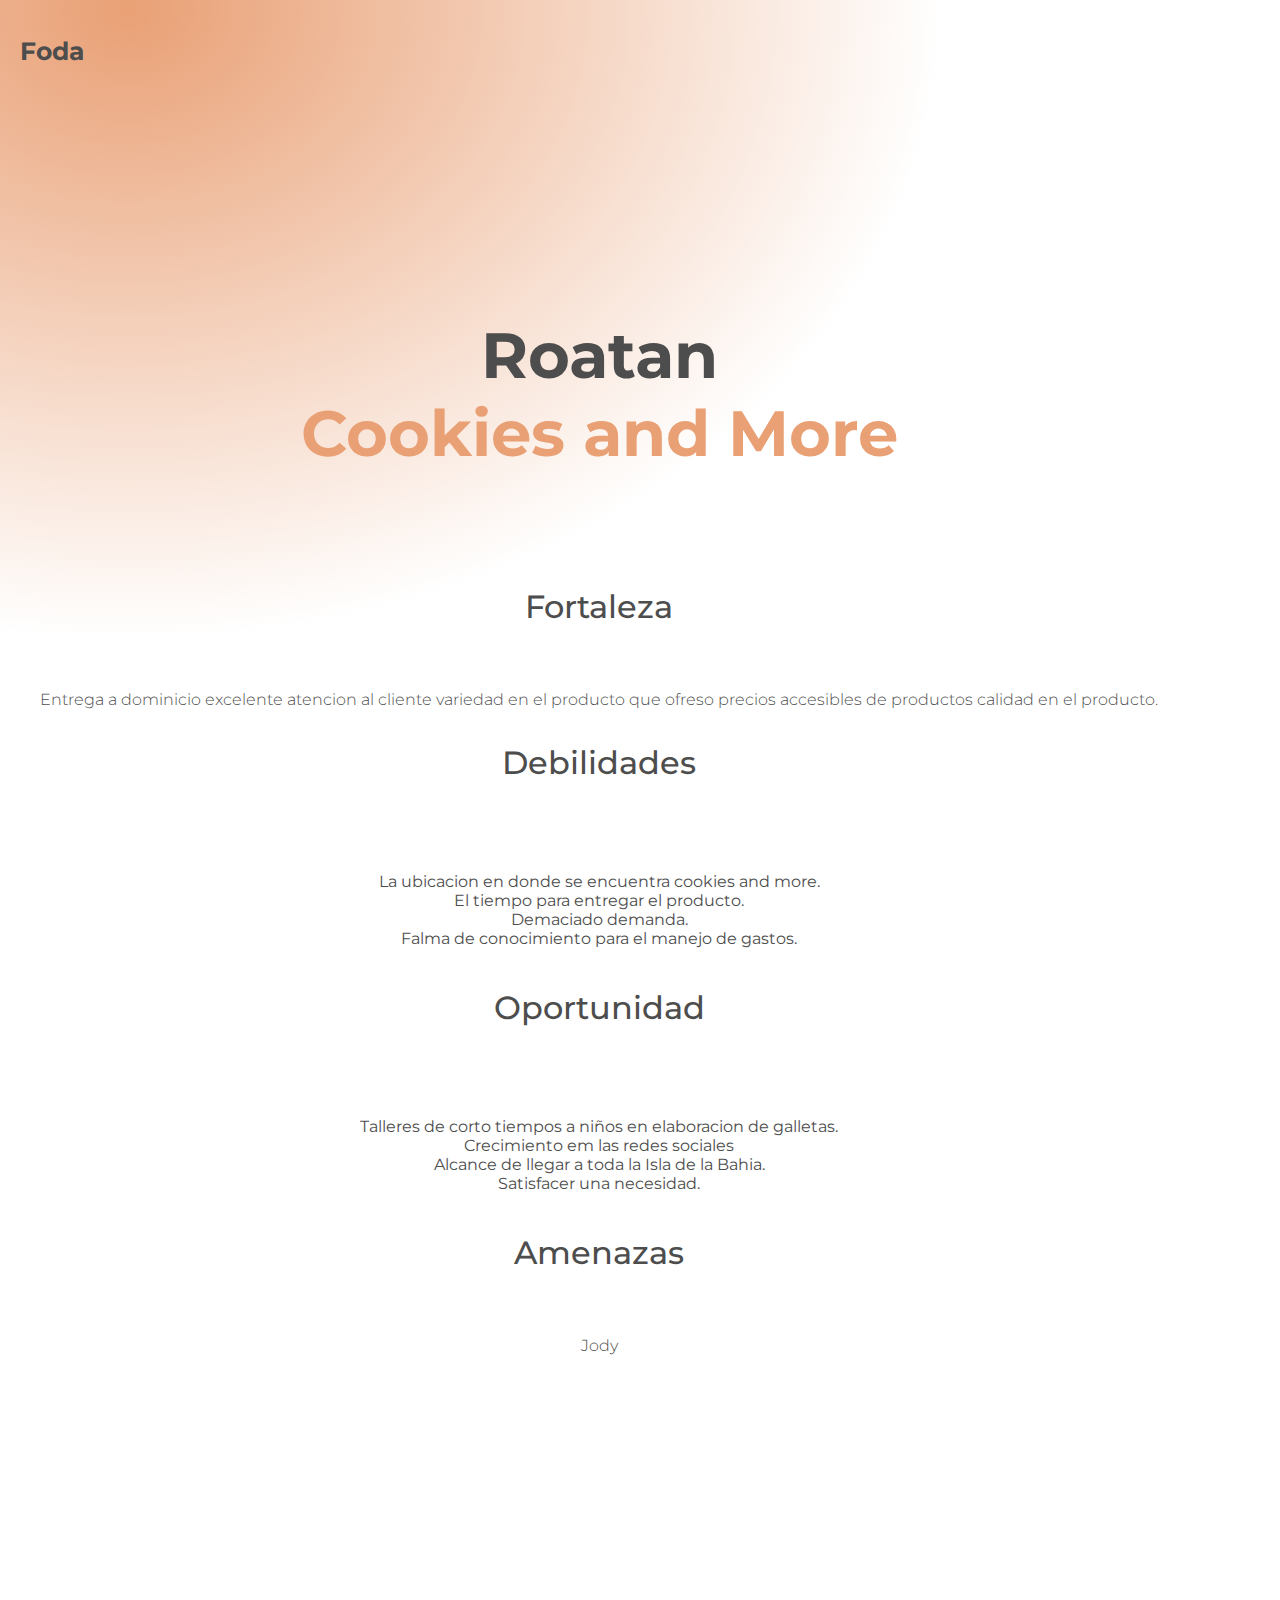
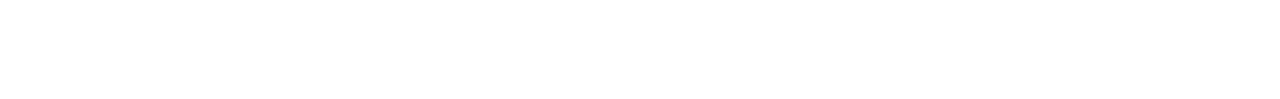
<file: index.html>
<!DOCTYPE html>
<html lang="en">
	<head>
		<meta charset="UTF-8" />
		<meta http-equiv="X-UA-Compatible" content="IE=edge" />
		<meta name="viewport" content="width=device-width, initial-scale=1.0" />
		<link rel="stylesheet" href="styles.css" />
        <link
			rel="stylesheet"
			media="screen and (max-width:768px)"
		/>
        <link rel="stylesheet" href="mobilida.css">
		<title>Foda | Welcome</title>
	</head>
	<body>
		<header id="mainheader">
			<nav id="navbar">
				<div class="container">
					<h1 class="logo"><a href="#mainheader">Foda</a></h1>
				</div>
			</nav>
			<div id="showcase">
				<div class="container">
					<div class="showcase-row">
						<div class="showcase-row-title">
							
							<h1 class="display-1">
								Roatan<br /><span class="txt-orange">Cookies and More</span>
							</h1>
							<p class="large">
								
                            
							</p>
                            <section id="about">
                                <div class="container">
                                    <h2>Fortaleza</h2>
                                    <p>
                                    Entrega a dominicio excelente atencion al cliente variedad en el producto
                                    que ofreso precios accesibles de productos calidad en el producto.
                                    </p>
                                    <h2>Debilidades</h2>
                                    <p>
                                    <ul>
                                        La ubicacion en donde se encuentra cookies and more.
                                    </ul>
                                    <ul>
                                        El tiempo para entregar el producto.
                                    </ul>
                                    <ul>
                                        Demaciado demanda.
                                    
                                    </ul>
                                    <ul>
                                        Falma de conocimiento para el manejo de gastos.
                                    </ul>
                                    </p>

                                    <h2>Oportunidad</h2>
                                    <p>
                                    <ul>
                                        Talleres de corto tiempos a niños en elaboracion de galletas.
                                    </ul>
                                    <ul>
                                        Crecimiento em las redes sociales
                                    </ul>
                                    <ul>
                                        Alcance de llegar a toda la Isla de la Bahia.
                                    </ul>
                                    <ul>
                                        Satisfacer una necesidad.
                                    </ul>
                                    </p>

                                    <h2>Amenazas</h2>
                                    <p>
                                    Jody
                                    </p>
                                </div>
                            </section>
						</div>
					</div>
				</div>
			</div>
		</header>
	</body>
</html>
</file>
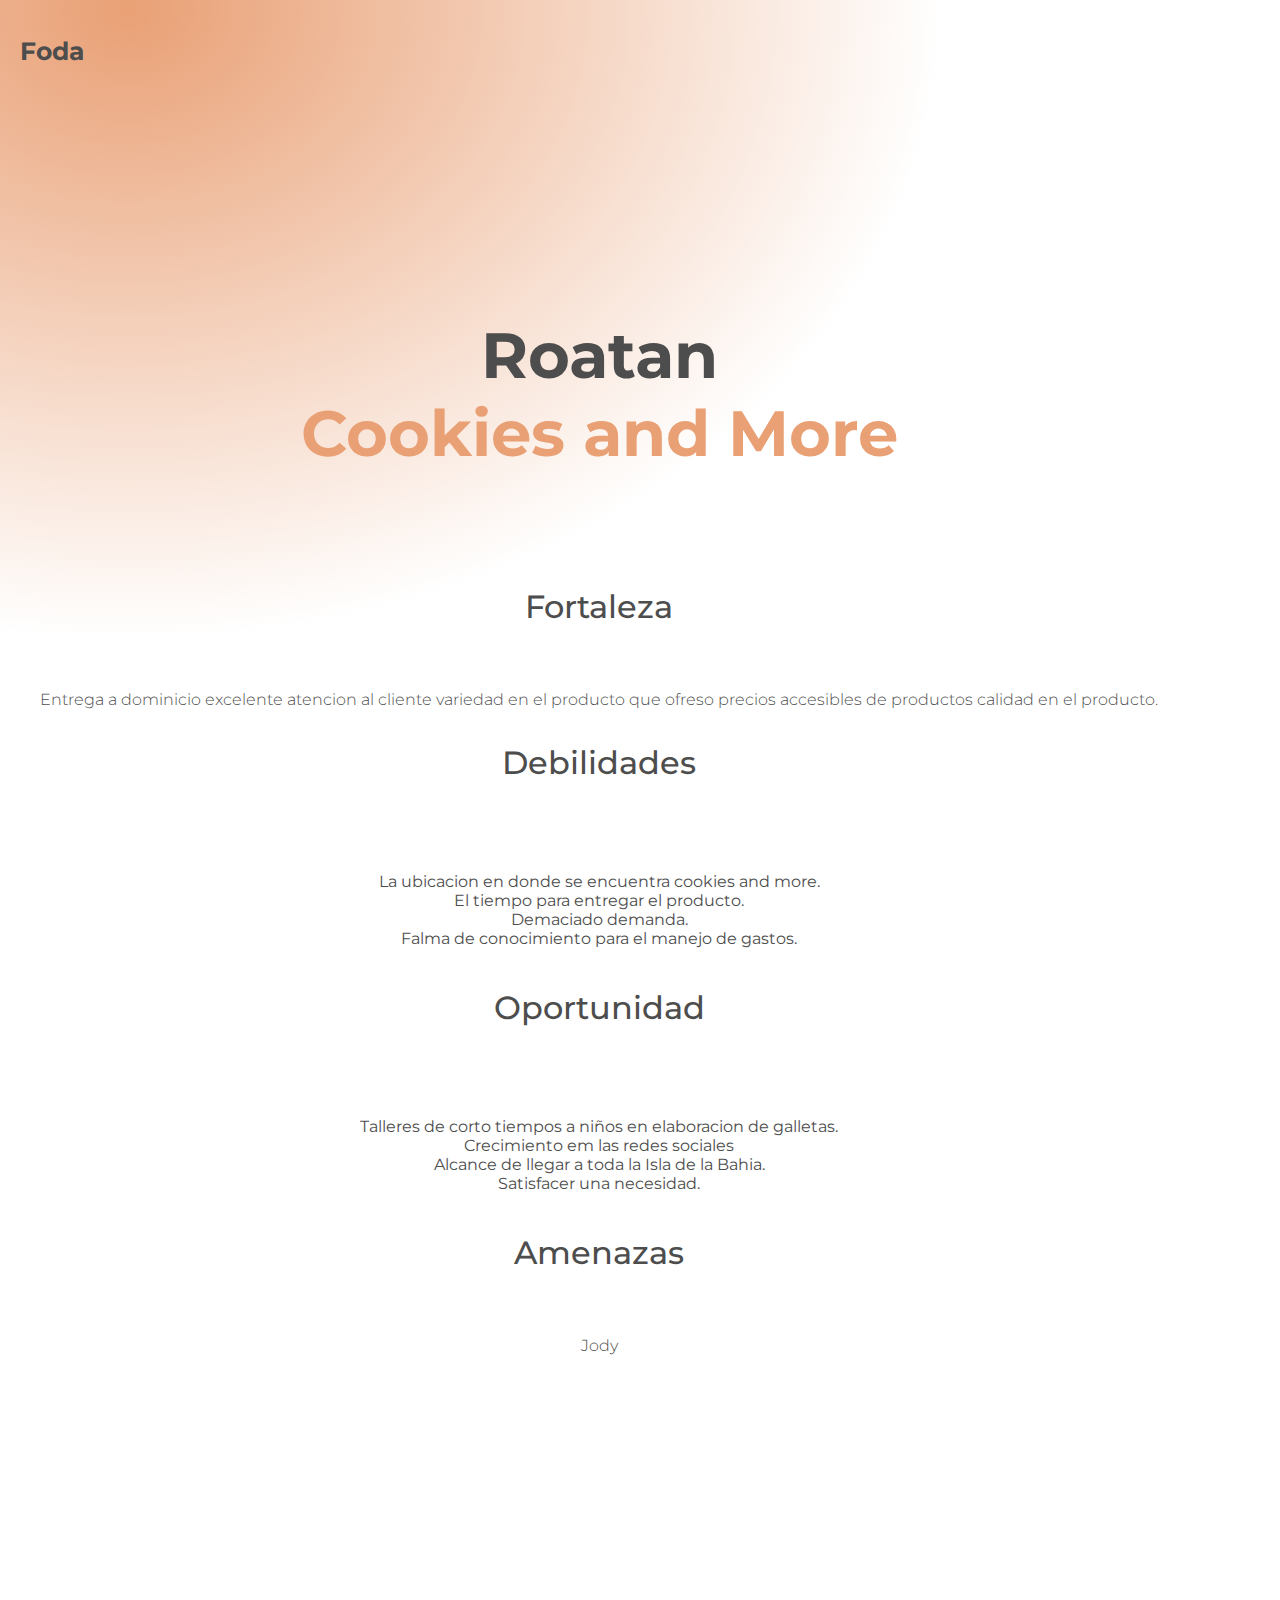
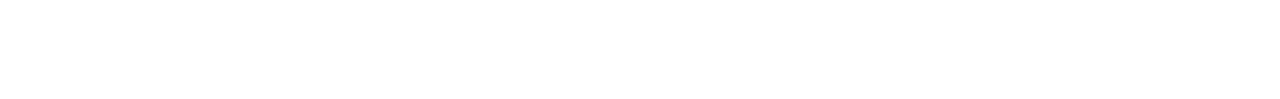
<file: portafilio.html>
<!DOCTYPE html>
<html lang="en">
	<head>
		<meta charset="UTF-8" />
		<meta http-equiv="X-UA-Compatible" content="IE=edge" />
		<meta name="viewport" content="width=device-width, initial-scale=1.0" />
		<link rel="stylesheet" href="styles.css" />
        <link
			rel="stylesheet"
			media="screen and (max-width:768px)"
		/>
        <link rel="stylesheet" href="mobilida.css">
		<title>Foda | Welcome</title>
	</head>
	<body>
		<header id="mainheader">
			<nav id="navbar">
				<div class="container">
					<h1 class="logo"><a href="#mainheader">Foda</a></h1>
				</div>
			</nav>
			<div id="showcase">
				<div class="container">
					<div class="showcase-row">
						<div class="showcase-row-title">
							
							<h1 class="display-1">
								Roatan<br /><span class="txt-orange">Cookies and More</span>
							</h1>
							<p class="large">
								
                            
							</p>
                            <section id="about">
                                <div class="container">
                                    <h2>Fortaleza</h2>
                                    <p>
                                    Entrega a dominicio excelente atencion al cliente variedad en el producto
                                    que ofreso precios accesibles de productos calidad en el producto.
                                    </p>
                                    <h2>Debilidades</h2>
                                    <p>
                                    <ul>
                                        La ubicacion en donde se encuentra cookies and more.
                                    </ul>
                                    <ul>
                                        El tiempo para entregar el producto.
                                    </ul>
                                    <ul>
                                        Demaciado demanda.
                                    
                                    </ul>
                                    <ul>
                                        Falma de conocimiento para el manejo de gastos.
                                    </ul>
                                    </p>

                                    <h2>Oportunidad</h2>
                                    <p>
                                    <ul>
                                        Talleres de corto tiempos a niños en elaboracion de galletas.
                                    </ul>
                                    <ul>
                                        Crecimiento em las redes sociales
                                    </ul>
                                    <ul>
                                        Alcance de llegar a toda la Isla de la Bahia.
                                    </ul>
                                    <ul>
                                        Satisfacer una necesidad.
                                    </ul>
                                    </p>

                                    <h2>Amenazas</h2>
                                    <p>
                                    Jody
                                    </p>
                                </div>
                            </section>
						</div>
					</div>
				</div>
			</div>
		</header>
	</body>
</html>
</file>
<file: styles.css>
/* Utility Classes */
.display-1 {
	font-size: 2.5rem;
    text-align: center;
}

/* Mainheader */
#mainheader {
	height: 100%;
    text-align: center;
}

/* Navbar */
#navbar .logo {
	float: none;
	text-align: center;
}

#navbar ul li a {
	padding: 15px;
}

/* Showcase */
#showcase {
	padding: 0;
	text-align: center;
}

.showcase-row {
	flex-wrap: wrap;
	padding: 20px 0;
    text-align: center;
}

.showcase-row-img img {
	width: 100%;
	padding-top: 40px;
}

/* Portfolio */
#portfolio {
	padding-top: 80px;
	padding-bottom: 40px;
    text-align: center;
}

#portfolio p {
	width: 100%;
}

/* About Me */
#about {
	padding-top: 80px;
	padding-bottom: 40px;
    text-align: center;
}

#about h2 {
	padding-bottom: 10px;
}

#about p {
	padding-bottom: 5px;
}

/* Contact */
#contact {
	padding-top: 80px;
	padding-bottom: 40px;
}

#contact p {
	width: 100%;
}

.contact-row {
	flex-wrap: wrap;
	padding: 0;
}

.contact-row-img {
	width: 100%;
}

.contact-row-img img {
	padding: 0;
	display: block;
	margin: 0 auto;
	margin-bottom: 70px;
}

.contact-row-form {
	width: 100%;
	padding: 10px;
}
</file>
<file: mobilida.css>
@import url('https://fonts.googleapis.com/css2?family=Montserrat:wght@100;200;300;400;500;600;700;800;900&display=swap');

/* Reset */
* {
	padding: 0;
	margin: 0;
	box-sizing: border-box;
}

/* Main Styling */
html,
body {
	font-family: 'Montserrat', sans-serif;
	color: #4d4d4d;
    text-align: center;
}

h1 {
	font-size: 2.5rem;
}
h2 {
	font-size: 2rem;
	font-weight: 500;
}
h4 {
	font-size: 1.5rem;
}

p {
	font-size: 1rem;
	margin: 10px 0;
	line-height: 1.7em;
	font-weight: 300;
}

a {
	text-decoration: none;
}

/* Utility Classes */
.container {
	margin: auto;
	max-width: 1300px;
	overflow: auto;
	padding: 0 20px;
    text-align: center;
}

.large {
	font-size: 1.25rem;
    text-align: center;
}

.txt-orange {
	color: #e9a075;
    text-align: center;
}

.display-1 {
	font-size: 4rem;
    text-align: center;
}

.btn {
	display: inline-block;
	font-size: 15px;
	padding: 12px 23px;
	font-weight: bold;
	letter-spacing: 1px;
	border-radius: 4px;
}

.btn-round {
	border-radius: 20px;
}

.btn-dark {
	background: #e9a075;
	border: 1px solid #e9a075;
	color: #fff;
}

.btn-dark:hover {
	background: #d19069;
	color: #fff;
}

form label {
	display: inline-block;
	margin-bottom: 6px;
}

form .form-group {
	margin-bottom: 16px;
}

form .form-control {
	display: block;
	width: 100%;
	padding: 7px 12px;
	font-size: 1rem;
	line-height: 1.5;
	color: #495057;
	background: #fff;
	border: 1px solid #ced4da;
	border-radius: 4px;
}

/* Mainheader */
#mainheader {
	background: radial-gradient(at 10% 10px, #e9a075, #fff, #fff);
	height: 100vh;
}

/* Navbar */
#navbar {
	color: #fff;
	overflow: auto;
	padding-top: 20px;
	padding-bottom: 20px;
}

#navbar a {
	color: #4d4d4d;
}

#navbar .logo {
	float: left;
	padding-top: 16px;
	font-size: 25px;
}

#navbar ul {
	list-style: none;
	float: right;
}

#navbar ul li {
	float: left;
}

#navbar ul li a {
	display: block;
	padding: 20px;
	text-align: center;
}

#navbar ul li a:hover {
	color: #d19069;
}

/* Showcase */
#showcase {
	padding: 80px 0;
    text-align: center;
}

.showcase-row {
	display: flex;
	padding: 150px 0;
    text-align: center;
}

.showcase-row-title p.large {
	padding-bottom: 15px;
    text-align: center;
}

/* Portfolio */
#portfolio {
	padding: 80px 0;
	text-align: center;
}

#portfolio p {
	width: 500px;
	margin: 0 auto;
	padding-top: 10px;
	padding-bottom: 50px;
}

.portfolio-row {
	display: flex;
}

.portfolio-row img {
	width: 100%;
	padding: 10px;
	border-radius: 20px;
}

/* About Me */
#about {
	padding: 80px 0;
	text-align: center;
}

#about h2 {
	padding-bottom: 50px;
}

#about p {
	padding-bottom: 20px;
}

/* Contact */
#contact {
	padding: 80px 0;
}

#contact h2 {
	text-align: center;
}

#contact p {
	width: 500px;
	margin: 0 auto;
	padding-top: 10px;
	padding-bottom: 50px;
}

.contact-row {
	display: flex;
	padding: 20px;
}

.contact-row-img {
	width: 50%;
}

.contact-row-img img {
	padding: 120px;
}

.contact-row-form {
	width: 50%;
	border: 1px solid #c4c4c4;
	border-radius: 10px;
	padding: 70px;
}

.contact-row-form h4 {
	padding-bottom: 40px;
	text-align: center;
}

.contact-row-form button {
	width: 100%;
}

/* Footer */
#mainfooter {
	text-align: center;
	padding: 30px;
}
</file>
